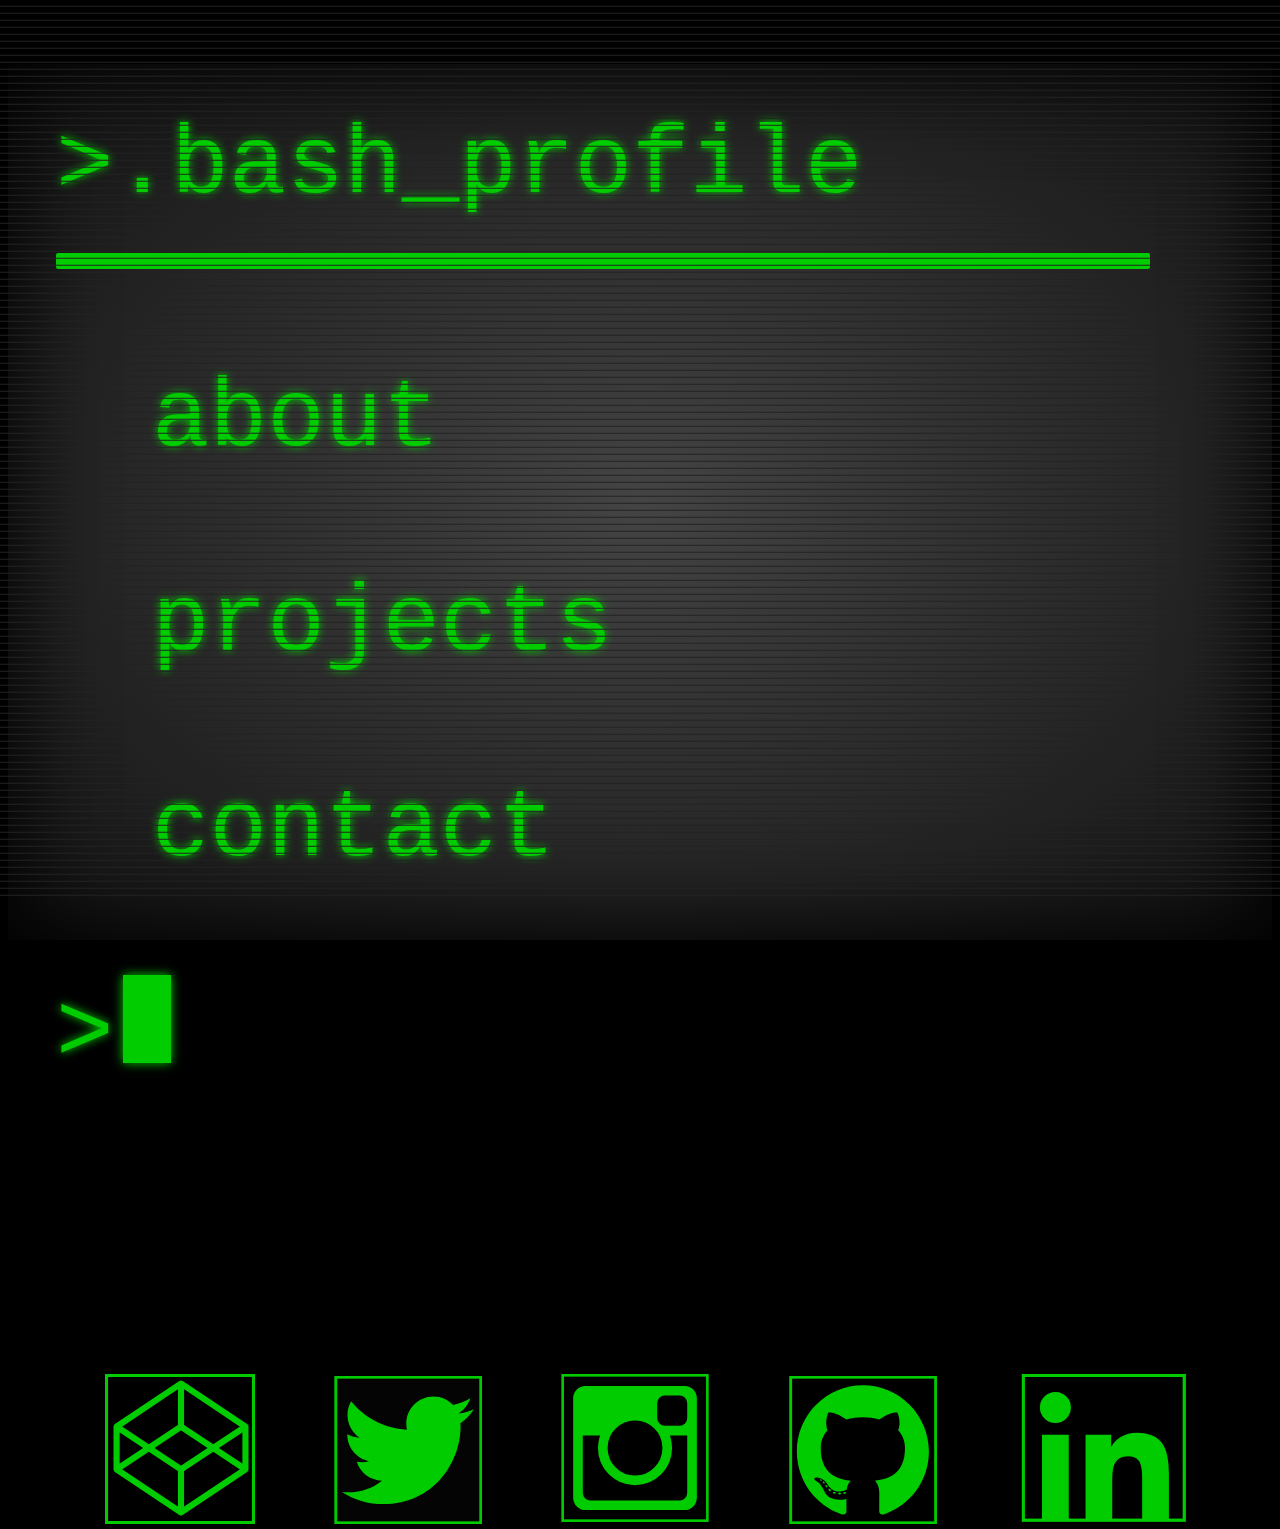
<file: index.html>
<!DOCTYPE html>
<html>
    <head>
        <title>Bashir Towdiee</title>
        <meta charset="utf-8" />
        <link rel="stylesheet" href="css/style.css">

    </head>

    <body>
            <div class="screen">
            <header>
                <div class="bash">>.bash_profile</div>

                <hr class="bar" />

            <nav class="menu">
                <a href="about.html">about</a>
                <a href="projects.html">projects</a>
                <a href="contact.html">contact</a>
            </nav> 
    
                <div class="command">
                    <div class="arrow">></div>
                    <div class="prompt"></div>
                </div>
            </header>
            
            <footer>
                    <div class="social">
                            <a href="https://codepen.io/LicoriceRED/" target="_blank">
                            <img src="/assets/img/svg/codepen.svg" alt="codepen.io website logo">
                            </a>
                            <a href="https://twitter.com/waltwithbashir/" target="_blank">
                            <img src="/assets/img/svg/twitter.svg" alt=" website logo">        
                            </a>
                            <a href="https://www.instagram.com/waltwithbashir/" target="_blank">
                            <img src="/assets/img/svg/instagram.svg" alt=" website logo">        
                            </a>
                            <a href="https://github.com/LicoriceRED" target="_blank">
                            <img src="/assets/img/svg/github.svg" alt=" website logo">        
                            </a>
                            <a href="https://www.linkedin.com/in/bashir-towdiee-597435166/" target="_blank">
                            <img src="/assets/img/svg/linkedin.svg" alt=" website logo">        
                            </a>
                    </div>
            </footer>
        </div>
    </div>


    </body>
    
</html>
</file>
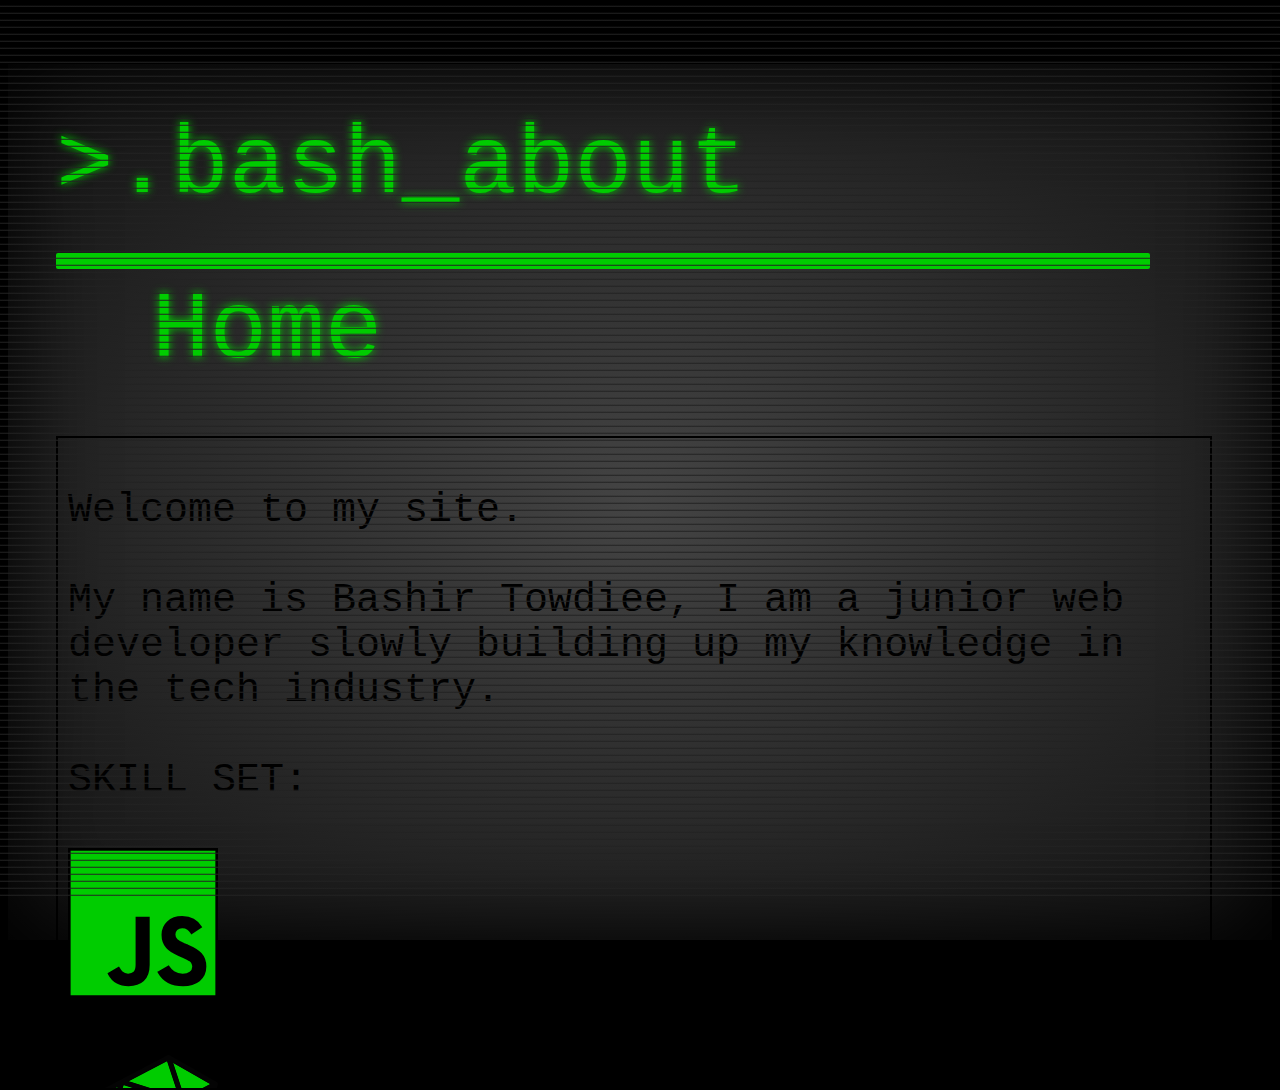
<file: about.html>
<!DOCTYPE html> 
<html>
    <head>
        <title>.bash_about</title>
        <link rel="stylesheet" href="css/style.css">
    </head>
    <body>
            <div class="screen">
        <header >
            <div class=about>>.bash_about</div>    
            <hr class="bar" />        
        </header>
    
        <nav class="menu1">
            <a href="index.html"> Home </a>
        </nav>
        
        <main>
            <div class="para">
                <p>    
                        Welcome to my site.
                        <br> <br>
                        My name is Bashir Towdiee,
                        I am a junior web developer
                        slowly building up my knowledge
                        in the tech industry.
                        <br> <br>
                        SKILL SET: <br> <br>
                        <img src="/assets/img/svg/javascript.svg" alt="javascript logo"> JavaScript  <br> <br>
                        <img src="/assets/img/svg/ruby.svg" alt="ruby logo">Ruby  <br> <br>
                        <img src="/assets/img/svg/rails.svg" alt="rails logo">Rails <br> <br>
                        <img src="/assets/img/svg/react.svg" alt="react logo">React  <br> <br>
                        <img src="/assets/img/svg/nodejs.svg" alt="node.js logo">Node.JS  <br> <br>
                        <img src="/assets/img/svg/arduino.svg" alt="arduino logo">Arduino  <br> <br>
                        <img src="/assets/img/svg/css3.svg" alt="css3 logo">CSS3  <br> <br>
                        <img src="/assets/img/svg/html5.svg" alt="html5 logo">HTML5  <br> <br>
                        <br><br>
                        I always tackle my projects with a
                        hands on approach learning the 
                        latest industry tools to get 
                        the best outcome. 
                        <br><br>
                        My skills exceed
                        within a team environment.
                        and always have space for grinding out tasks on a time crunch.
                        <br><br>
                        My previous career was working
                        in the film industry as a camera technician working on feature films, commercials and music videos.
                        <br><br><br><br>
                        
                        special thanks to: <br>
                        Eathan Langford <br>
                        Tiffany Fai <br>
                        Bianca Carnevale <br>

                </p>
            </div>
        </main>
            </div>
    </body>
    <footer>

    </footer>
</html>
</file>
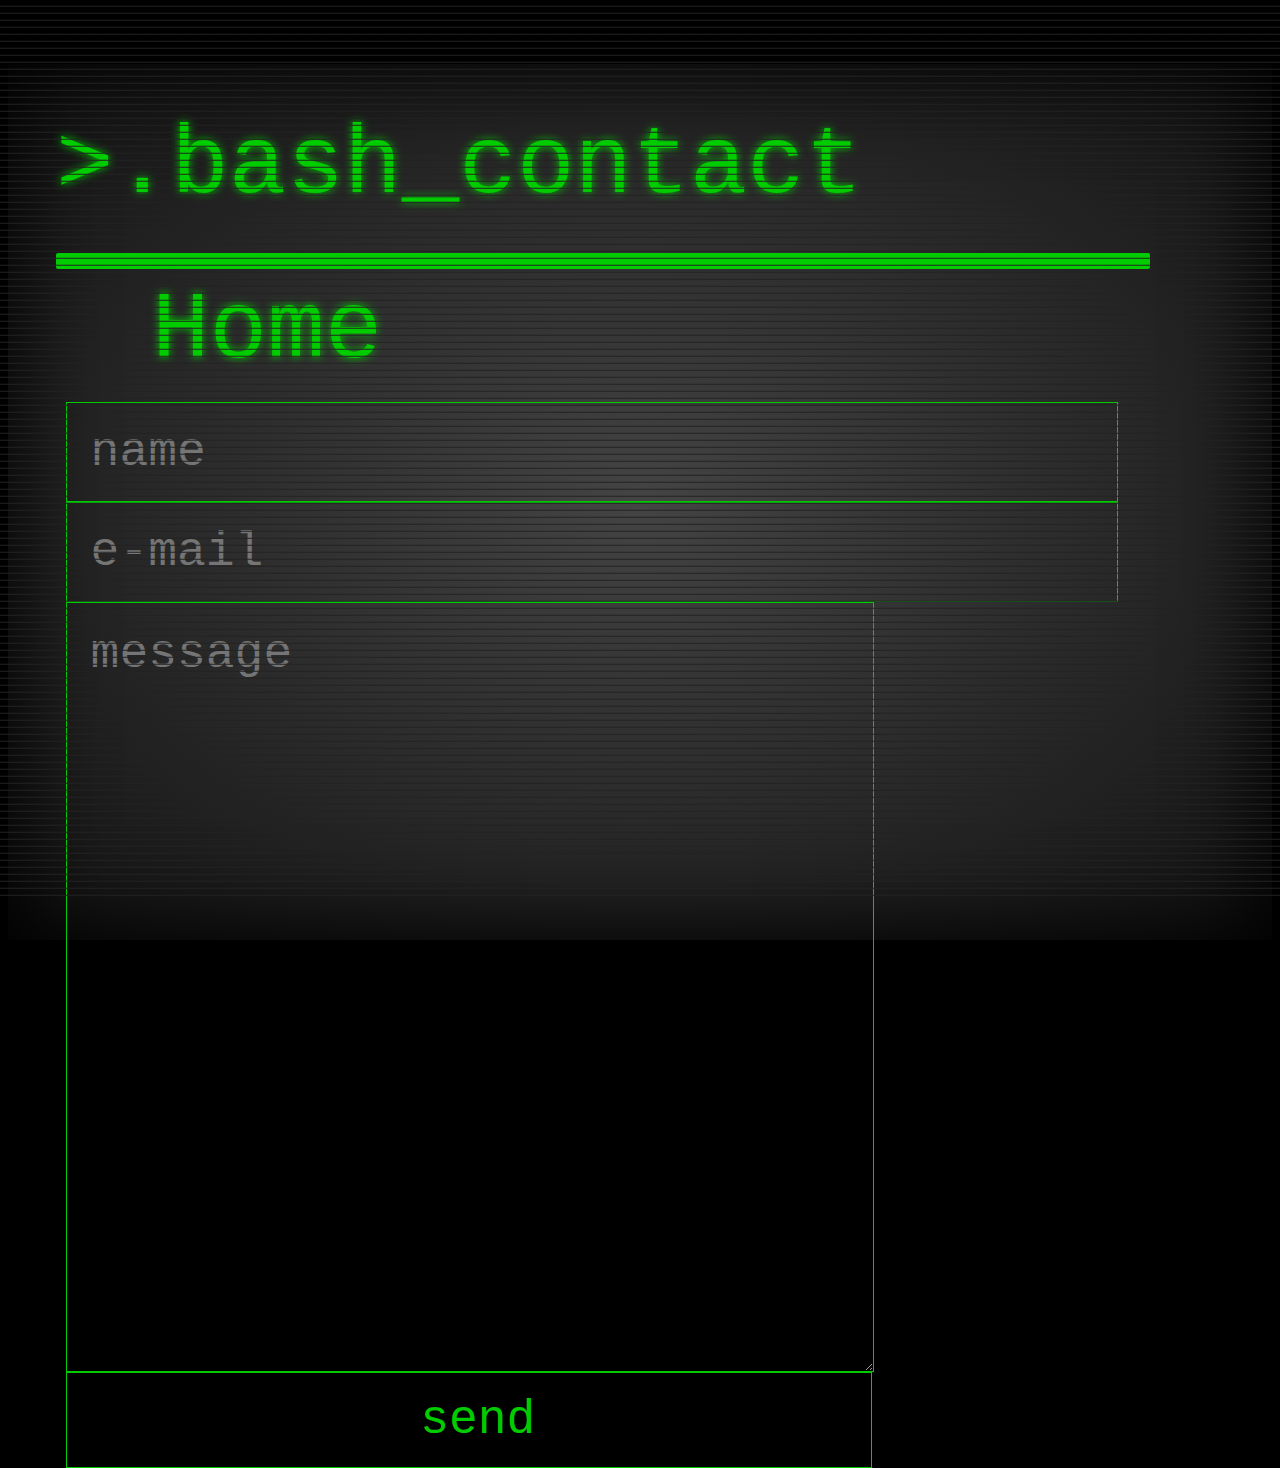
<file: contact.html>
<!DOCTYPE html>
<html>

<head>
    <title>.bash_contact</title>
    <meta charset="utf-8" />
    <link rel="stylesheet" href="css/style.css">
</head>

<body>
        <div class="screen">
    <header>
        <div class="contact">>.bash_contact</div>

        <hr class="bar" />
    </header>
    <nav class="menu1">
        <a href="index.html">Home</a>
    </nav>

    <main>
       
            <div class="conies">
            <form id="form" action="https://formspree.io/towdiee.bashir@gmail.com"
            method="POST">

                <input id="name" type="text" name="_name" placeholder="name">
                <input id="email" type="text" name="n_name" placeholder="e-mail">
                <textarea id="message" name="_message" type="text" placeholder="message"></textarea>
                <input id="submit" type="submit" value="send">

            </form>

        </div>


        </div>

    </main>
</body>
<footer>

</footer>

</html>
</file>
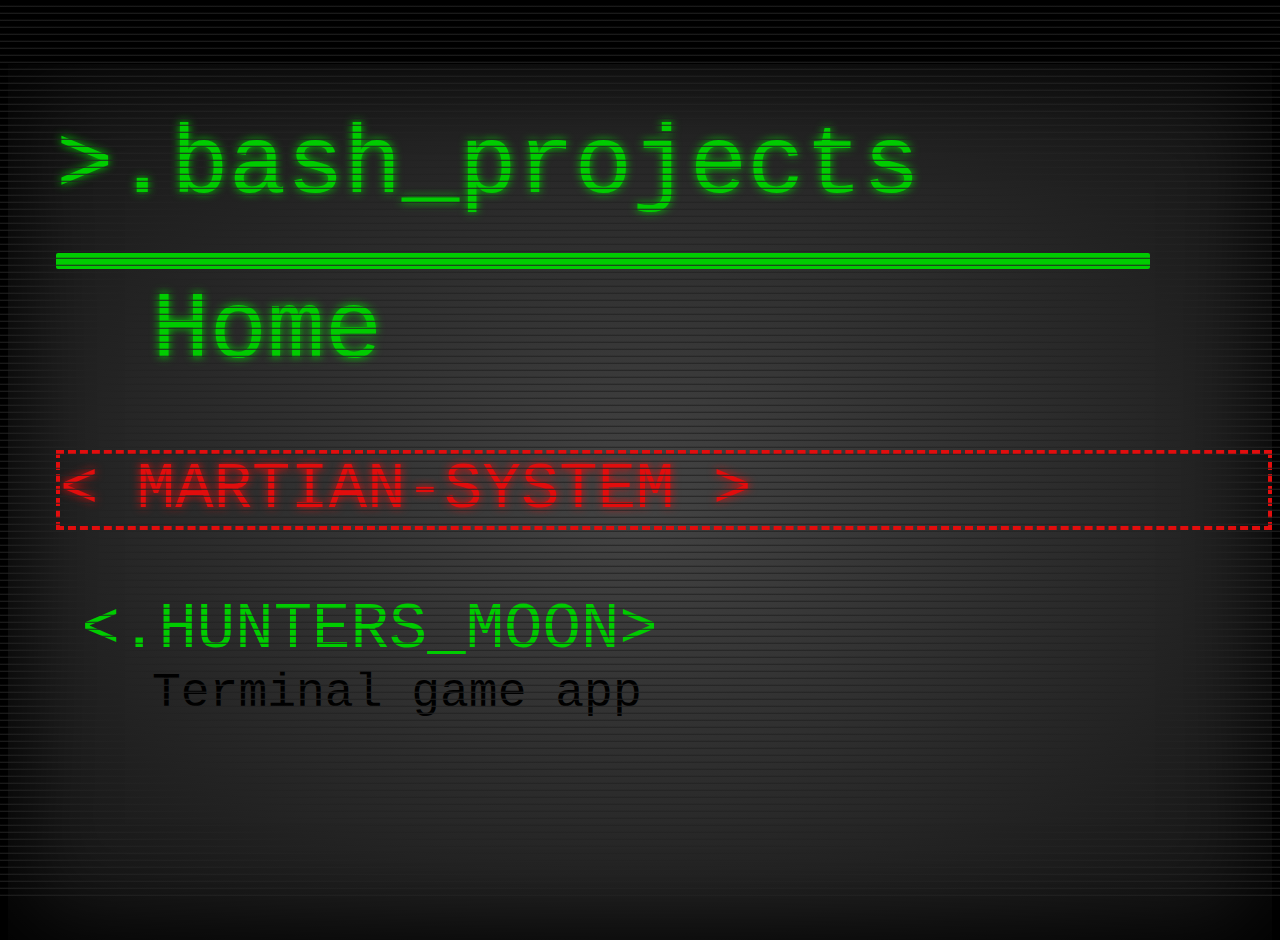
<file: projects.html>
<!DOCTYPE html> 
<html>
    <head>
        <title>About</title>
        <link rel="stylesheet" href="css/style.css">
    </head>
    <body>
        <div class="screen">
        <header>
            <div class="bash">>.bash_projects</div>
            <hr class="bar" />
        </header>

            <nav class="menu1">
                <a href="index.html">Home</a>
            </nav>

            <nav class="menu2">
                <a href="martian.html">< MARTIAN-SYSTEM ></a>
            </nav>

            <main>
                <div class="projectlink">
                    <a href="https://github.com/LicoriceRED/huntersmoon" target="_blank"><.HUNTERS_MOON> </a>
                </div>
                <div class="description">
                       <article>
                           Terminal game app
                       </article>
                    </div>
            </main>
        </div>
    </body>
    <footer>

    </footer>
</html>
</file>
<file: css/style.css>
:root {
    --primary: #0c0;
    font-family: Courier;
}

body {
    background:black;
    height: 92vh;
}


::-webkit-scrollbar {
    width: 0px;  /* remove scrollbar space */
    background: transparent;  /* optional: just make scrollbar invisible */
    scroll-behavior: smooth;
 }

.bar {
    width: 90%;
    height: 1em;
    background-color: var(--primary);
    margin-top: 2em;
    border-radius: 2px; 
    border: none;
    margin-left: 0;
}

.bash {
    color: var(--primary);
    font-size: 6em;
    text-shadow: 0px 0px 10px var(--primary);
    margin-top: 0em; 
}

nav.menu a{
    color: var(--primary);
    text-decoration: none;
    font-size: 6em;
    display: block;
    margin-left: 1em;
    margin-top: 1em;
    text-shadow: 0px 0px 10px var(--primary);
}

nav.menu a:hover {
    background-color: white;
    color: black;
    text-shadow: 0px 0px 0px black;
}



nav.menu1 a{
    color: var(--primary);
    text-decoration: none;
    font-size: 6em;
    display: block;
    margin-left: 1em;
    margin-top: 0em;
    text-shadow: 0px 0px 10px var(--primary);
}

nav.menu1 a:hover {
    background-color: white;
    color: black;
    text-shadow: 0px 0px 0px black;
}

nav.menu2 a{
    color: #E20D0D;
    text-decoration: none;
    font-size: 4em;
    display: block;
    margin-left: 0em;
    margin-top: 1em;
    text-shadow: 0px 0px 10px #E20D0D;
    border-style: dashed;
    border-width:4px;
}

nav.menu2 a:hover {
    background-color: white;
    color: black;
    text-shadow: 0px 0px 0px black;
}


.para {
    font-size: 2.5em;
    overflow: scroll;
    height: 70vh;
    margin-right: 1.5em;
    margin-top: 50px;
    padding:10px;
    border-style:solid;
    border-width:2px;
}
 /* prompt */

 .arrow {
    left: 0;
    display: inline-block;
    color: var(--primary);
    height: 1.6em;
    font-size: 6em;
    text-shadow: 0px 0px 10px var(--primary);
    margin-top: 1em;
 }

 .prompt {
     display: inline-block;
     content: " ";
     width: 3em;
     height: 5.5em;
     background: var(--primary);
     box-shadow: 0px 0px 10px var(--primary);
     animation: pulse 1.2s infinite;
     margin-top: 2.3em;
     margin-bottom: -.2em;
 }

 /* social area */
 footer {
    display: relative;
}

 .social {
    display: flex;
    position: relative;
    justify-content: space-evenly;
    justify-content: baseline;
    z-index: 1;
    align-items: stretch;
    margin-top: 15em;
    margin-left: -1.8em;
}

.social a:hover img {
    transform: scale(1.2);
    transition: .4s;
    box-shadow: 0px 0px 10px var(--primary);
}


.screen {
    animation:colorPulse 8s infinite ease-in-out;
    background-image:radial-gradient(#444, #111);
    box-shadow:0 0 10vmin 1vmin #000 inset;
    padding-left:3em;
    padding-top:3em;
    margin-top: 4em;
    /* max-height: 100vh; */
    height: 92vh;
}

.screen:before {
    animation:wave 8s infinite ease-in-out;
    content:"";
    height:20vh;
    left:0;
    opacity:1;
    position:absolute;
    right:0;
    z-index:1;
    height: 100px;
    overflow: hidden;
}

.screen:after {
    background-image:linear-gradient(transparent, transparent 5px, #222);
    background-size:7px 7px;
    bottom:0;
    content:"";
    left:0;
    pointer-events:none;
    position:absolute;
    right:0;
    top:0;
    z-index:1;
    opacity: 5;
}

p:last-child:after {
    animation:blink 1s infinite;
}

/* contact */
.conies {
    display: flex;
    width: 20vw;
    margin: 1 auto;
    margin-top: 1em;
    margin-left: .6em;
}
.contact {
    color: var(--primary);
    font-size: 6em;
    text-shadow: 0px 0px 10px var(--primary);
    margin-top: 0em; 
}

.about {
    color: var(--primary);
    font-size: 6em;
    text-shadow: 0px 0px 10px var(--primary);
    margin-top: 0em; 
}

input:hover::-webkit-input-placeholder, textarea:hover::-webkit-input-placeholder {
    color: var(--primary);
    font-size: 0.875em;
  } 
  
  input:hover:focus::-webkit-input-placeholder, textarea:hover:focus::-webkit-input-placeholder {
    color: var(--primary);
  }
  
  input:hover::-moz-placeholder, textarea:hover::-moz-placeholder {
    color: var(--primary);
    font-size: 0.875em;
  }
  
  input:hover:focus::-moz-placeholder, textarea:hover:focus::-moz-placeholder {
    color: var(--primary);
  }
  
  input:hover::placeholder, textarea:hover::placeholder {
    color: var(--primary);
    font-size: 0.875em;
  }
  
  input:hover:focus::placeholder, textarea:hover:focus::placeholder {
    color: var(--primary);
  }
  
  input:hover::placeholder, textarea:hover::placeholder {
    color:var(--primary);
    font-size: 0.875em;
  }
  
  input:hover:focus::-ms-placeholder, textarea:hover::focus:-ms-placeholder {
    color: var(--primary); 
  }
  
  
  input {
    font-family: courier;
    font-size: 3em;
    width: 80vw;
    height: 2em;
    padding-left: .5em;
    color: var(--primary);
    
    
    background: transparent;
    outline: none;
    
    border: solid 1px var(--primary);
    
    
    transition: all 0.3s ease-in-out;
    -webkit-transition: all 0.3s ease-in-out;
    -moz-transition: all 0.3s ease-in-out;
    -ms-transition: all 0.3s ease-in-out;
  }
  
  input:hover {
    background: transparent;
    color: var(--primary);
    }
  
  
  textarea {
    width: 15.8em;
    height: 15em;
    font-size: 3em;
    padding: .5em;
    color: black;
    background: transparent;
    
    
    font-family: courier;
    
    border: solid 1px var(--primary);
    
    transition: all 0.3s ease-in-out;
    -webkit-transition: all 0.3s ease-in-out;
    -moz-transition: all 0.3s ease-in-out;
    -ms-transition: all 0.3s ease-in-out;
  }
  
  textarea:hover {
    background: transparent;
    color: var(--primary);
  }

  #submit {
    font-size: 3em;
    width: 16.8em;
    
    /* padding-left: 1em; */
    margin: -5px 0px 0px 0px;
    
    font-family: courier;
    color: var(--primary);
    
    outline:none;
    cursor: pointer;
    
    border: solid 1px var(--primary);
    
  }
  
  #submit:hover {
    color: var(--primary);
  }


/* projects */

.projectlink a {
    color: var(--primary);
    text-decoration: none;
}

.projectlink {
    font-size: 4em;
    margin-left: .4em;
    margin-top: 1em;
}

.projectlink a:hover {
    background-color: white;
    color: black;
    text-shadow: 0px 0px 0px black;
}

.description {
    font-size: 3em;
    margin-left: 2em;
}
  

/* martian */

.image1 {
    display: block;
    margin-left: auto;
    margin-right: auto;
    
}

    /* animations */
@keyframes pulse {
   0% {opacity: 0;}
   100% {opacity: 1;}
  }

@keyframes colorPulse {
    0%, 100% {
        color:#0c0;
    }
    48%, 52% {
        color:#090;
    }
    50% {
        color:#060;
    }
  }
  
  @keyframes wave {
    0% {
      box-shadow:0 -10vh 20vh #0c0;
      top:-100vh;
      opacity: 1
    }
    48%, 52% {
      box-shadow:0 -10vh 20vh #090;
    }
    50% {
      box-shadow:0 -10vh 20vh #060;
    }
    100% {
      box-shadow:0 -10vh 20vh #0c0;
      top:100vh;
      opacity: 0;
      
    }
  }
</file>
